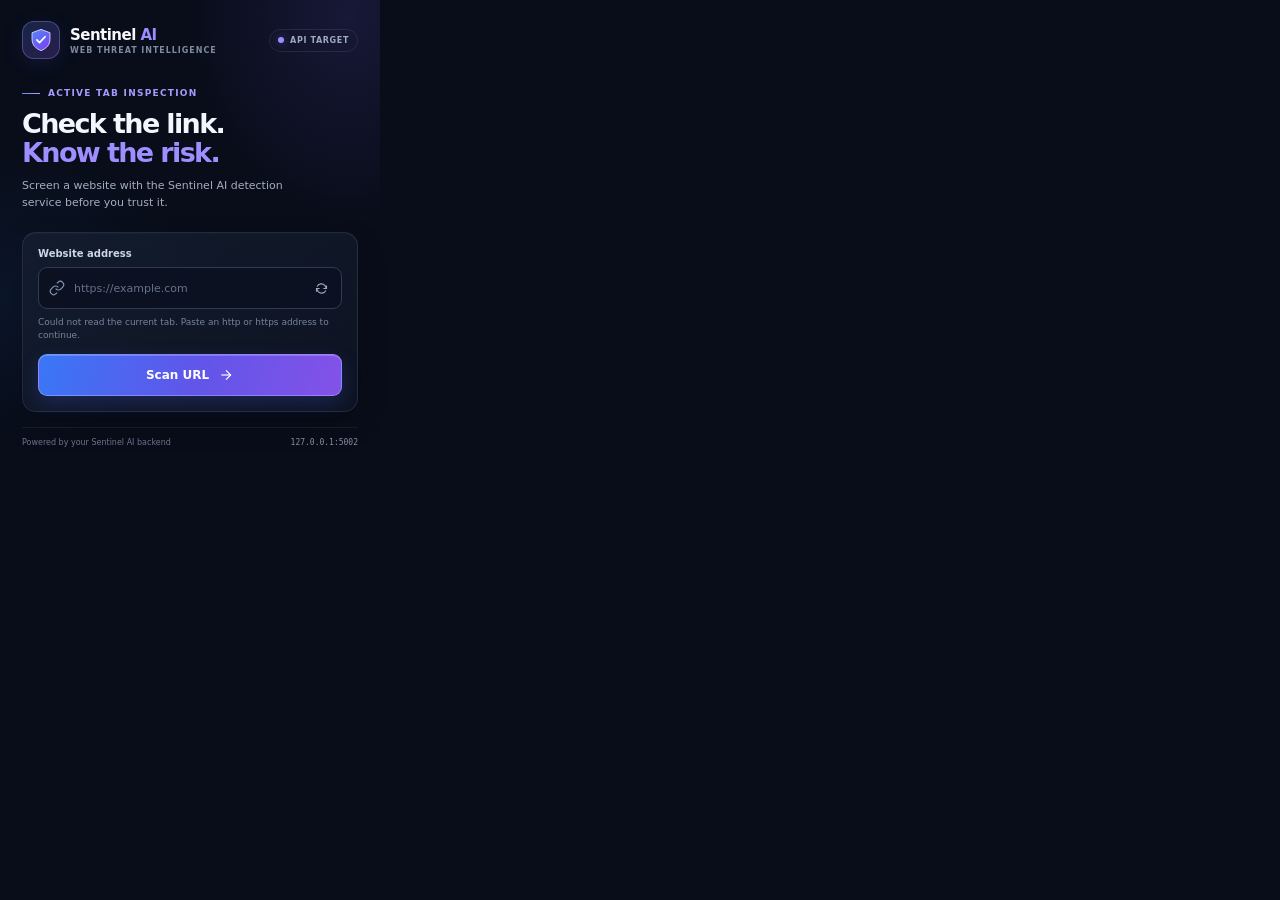
<file: sentinel-ai-chrome-extension/popup.html>
<!DOCTYPE html>
<html lang="en">
<head>
    <meta charset="UTF-8">
    <meta name="viewport" content="width=device-width, initial-scale=1.0">
    <title>Sentinel AI URL Scanner</title>
    <link rel="stylesheet" href="popup.css">
    <script defer src="popup.js"></script>
</head>
<body>
    <main class="popup-shell">
        <header class="brand-row">
            <div class="brand-mark" aria-hidden="true">
                <svg viewBox="0 0 32 32" fill="none">
                    <path d="M16 3 27 7v8c0 7.1-4.6 11.6-11 14-6.4-2.4-11-6.9-11-14V7l11-4Z" fill="url(#shieldGradient)" stroke="#D8CBFF" stroke-width="1.2"/>
                    <path d="m11 16 3.2 3.2L21 12" stroke="#F8FAFC" stroke-width="2.2" stroke-linecap="round" stroke-linejoin="round"/>
                    <defs>
                        <linearGradient id="shieldGradient" x1="5" y1="4" x2="27" y2="29" gradientUnits="userSpaceOnUse">
                            <stop stop-color="#5287FF"/>
                            <stop offset="1" stop-color="#7C3AED"/>
                        </linearGradient>
                    </defs>
                </svg>
            </div>
            <div class="brand-copy">
                <div class="brand-name">Sentinel <span>AI</span></div>
                <div class="brand-caption">WEB THREAT INTELLIGENCE</div>
            </div>
            <div class="api-indicator"><span></span> API TARGET</div>
        </header>

        <section class="intro">
            <p class="eyebrow"><span class="eyebrow-line"></span> ACTIVE TAB INSPECTION</p>
            <h1>Check the link.<br><span>Know the risk.</span></h1>
            <p class="intro-copy">Screen a website with the Sentinel AI detection service before you trust it.</p>
        </section>

        <form id="scanForm" class="scan-form" novalidate>
            <label for="urlInput">Website address</label>
            <div class="url-input-wrap">
                <svg class="url-icon" viewBox="0 0 24 24" fill="none" stroke="currentColor" stroke-width="1.7" aria-hidden="true">
                    <path d="M10 13a5 5 0 0 0 7.54.54l3-3a5 5 0 0 0-7.07-7.07l-1.72 1.71"/>
                    <path d="M14 11a5 5 0 0 0-7.54-.54l-3 3a5 5 0 0 0 7.07 7.07l1.71-1.71"/>
                </svg>
                <input id="urlInput" name="url" type="text" inputmode="url" autocomplete="off" autocapitalize="off" spellcheck="false" placeholder="https://example.com" aria-describedby="tabHint">
                <button id="refreshTabButton" class="refresh-button" type="button" aria-label="Use current tab URL" title="Use current tab URL">
                    <svg viewBox="0 0 24 24" fill="none" stroke="currentColor" stroke-width="1.8" aria-hidden="true">
                        <path d="M20 7v5h-5"/>
                        <path d="M4.9 9a7.5 7.5 0 0 1 12.4-2L20 12M4 17v-5h5"/>
                        <path d="M19.1 15a7.5 7.5 0 0 1-12.4 2L4 12"/>
                    </svg>
                </button>
            </div>
            <p id="tabHint" class="input-hint">Current tab URL loaded. You can edit or paste another URL.</p>
            <button id="scanButton" class="scan-button" type="submit">
                <span class="scan-button-text">Scan URL</span>
                <svg class="scan-arrow" viewBox="0 0 24 24" fill="none" stroke="currentColor" stroke-width="1.8" aria-hidden="true">
                    <path d="M5 12h14"/>
                    <path d="m12 5 7 7-7 7"/>
                </svg>
                <span class="scan-spinner" aria-hidden="true"></span>
            </button>
        </form>

        <div id="scanningState" class="scanning-state" role="status" hidden>
            <span class="scan-wave" aria-hidden="true"><i></i><i></i><i></i></span>
            <div>
                <strong>Analyzing URL</strong>
                <span>Waiting for Sentinel AI classification…</span>
            </div>
        </div>

        <section id="resultPanel" class="result-panel" aria-live="polite" aria-atomic="true" hidden>
            <div class="result-header">
                <div class="result-shield" aria-hidden="true">
                    <svg viewBox="0 0 24 24" fill="none" stroke="currentColor" stroke-width="1.8">
                        <path d="M12 22s8-4 8-10V5l-8-3-8 3v7c0 6 8 10 8 10Z"/>
                        <path d="m9 12 2 2 4-4"/>
                    </svg>
                </div>
                <div class="result-title-group">
                    <p id="resultLabel" class="result-label">RESULT</p>
                    <h2 id="resultHeading">Scan result</h2>
                </div>
                <div id="confidenceBlock" class="confidence-block" hidden>
                    <span>CONFIDENCE</span>
                    <strong id="confidenceValue"></strong>
                </div>
            </div>
            <p id="resultUrl" class="result-url"></p>
            <div id="reasonCard" class="reason-card" hidden>
                <span class="reason-label">BACKEND EXPLANATION</span>
                <p id="reasonText"></p>
            </div>
        </section>

        <footer class="popup-footer">
            <span>Powered by your Sentinel AI backend</span>
            <span class="backend-address">127.0.0.1:5002</span>
        </footer>
    </main>
</body>
</html>
</file>
<file: sentinel-ai-chrome-extension/popup.css>
:root {
    color-scheme: dark;
    font-family: Inter, ui-sans-serif, system-ui, -apple-system, BlinkMacSystemFont, "Segoe UI", sans-serif;
    background: #080D19;
    color: #E8EDF8;
    font-synthesis: none;
    text-rendering: optimizeLegibility;
}

* {
    box-sizing: border-box;
}

body {
    width: 380px;
    max-height: 600px;
    margin: 0;
    overflow-y: auto;
    background:
        radial-gradient(ellipse at 92% 3%, rgba(87, 67, 175, 0.2), transparent 33%),
        radial-gradient(ellipse at 0% 64%, rgba(38, 91, 178, 0.11), transparent 36%),
        #080D19;
}

button,
input {
    font: inherit;
}

.popup-shell {
    position: relative;
    padding: 21px 22px 15px;
}

.brand-row {
    display: flex;
    align-items: center;
    gap: 10px;
}

.brand-mark {
    display: grid;
    width: 38px;
    height: 38px;
    flex: 0 0 auto;
    place-items: center;
    border: 1px solid rgba(183, 166, 255, 0.3);
    border-radius: 12px;
    background: linear-gradient(145deg, rgba(47, 93, 171, 0.32), rgba(91, 54, 155, 0.4));
    box-shadow: 0 5px 20px rgba(55, 62, 158, 0.2);
}

.brand-mark svg {
    width: 26px;
    height: 26px;
}

.brand-name {
    color: #F7F8FC;
    font-size: 15px;
    font-weight: 750;
    letter-spacing: -0.035em;
}

.brand-name span {
    color: #9B8CFF;
}

.brand-caption {
    margin-top: 2px;
    color: #7F8AA2;
    font-size: 8px;
    font-weight: 700;
    letter-spacing: 0.12em;
}

.api-indicator {
    display: flex;
    align-items: center;
    gap: 6px;
    margin-left: auto;
    padding: 6px 8px;
    border: 1px solid rgba(119, 137, 171, 0.18);
    border-radius: 99px;
    color: #9EAAC0;
    font-size: 8px;
    font-weight: 750;
    letter-spacing: 0.08em;
}

.api-indicator span {
    width: 6px;
    height: 6px;
    border-radius: 50%;
    background: #9B8CFF;
    box-shadow: 0 0 10px rgba(155, 140, 255, 0.48);
}

.intro {
    position: relative;
    margin: 29px 0 21px;
}

.eyebrow {
    display: flex;
    align-items: center;
    gap: 8px;
    margin: 0 0 11px;
    color: #A99AFF;
    font-size: 9px;
    font-weight: 750;
    letter-spacing: 0.14em;
}

.eyebrow-line {
    width: 18px;
    height: 1px;
    background: linear-gradient(90deg, #5D8EFF, #B59CFF);
}

h1 {
    margin: 0;
    color: #F3F6FC;
    font-size: 27px;
    font-weight: 760;
    letter-spacing: -0.06em;
    line-height: 1.08;
}

h1 span {
    color: #9E8EFF;
}

.intro-copy {
    max-width: 290px;
    margin: 10px 0 0;
    color: #A3AEC2;
    font-size: 11px;
    line-height: 1.55;
}

.scan-form {
    padding: 15px;
    border: 1px solid rgba(123, 140, 176, 0.18);
    border-radius: 14px;
    background: linear-gradient(145deg, rgba(20, 29, 47, 0.92), rgba(14, 20, 34, 0.95));
    box-shadow: 0 12px 30px rgba(0, 0, 0, 0.18), inset 0 1px rgba(255, 255, 255, 0.025);
}

.scan-form label {
    display: block;
    margin-bottom: 8px;
    color: #CED6E6;
    font-size: 10px;
    font-weight: 700;
}

.url-input-wrap {
    position: relative;
}

.url-icon {
    position: absolute;
    top: 50%;
    left: 11px;
    width: 16px;
    height: 16px;
    color: #8797B6;
    pointer-events: none;
    transform: translateY(-50%);
}

#urlInput {
    width: 100%;
    height: 42px;
    padding: 0 42px 0 35px;
    border: 1px solid #303B52;
    border-radius: 9px;
    outline: none;
    color: #E8EDF8;
    background: #0B1120;
    font-size: 11px;
    transition: border-color 150ms ease, box-shadow 150ms ease;
}

#urlInput::placeholder {
    color: #65728A;
}

#urlInput:focus {
    border-color: #7688FF;
    box-shadow: 0 0 0 3px rgba(118, 136, 255, 0.13);
}

.refresh-button {
    position: absolute;
    top: 50%;
    right: 7px;
    display: grid;
    width: 28px;
    height: 28px;
    place-items: center;
    border: 0;
    border-radius: 7px;
    color: #9DA9C0;
    background: transparent;
    cursor: pointer;
    transform: translateY(-50%);
}

.refresh-button:hover {
    color: #D7D1FF;
    background: rgba(149, 129, 255, 0.12);
}

.refresh-button svg {
    width: 15px;
    height: 15px;
}

.input-hint {
    min-height: 14px;
    margin: 7px 0 12px;
    color: #77849C;
    font-size: 9px;
    line-height: 1.4;
}

.scan-button {
    display: flex;
    width: 100%;
    height: 42px;
    align-items: center;
    justify-content: center;
    gap: 9px;
    border: 1px solid rgba(199, 193, 255, 0.42);
    border-radius: 9px;
    color: #FFFFFF;
    background: linear-gradient(105deg, #3977F6 0%, #6255E9 53%, #8452E8 100%);
    box-shadow: 0 7px 19px rgba(67, 89, 228, 0.24), inset 0 1px rgba(255, 255, 255, 0.2);
    font-size: 12px;
    font-weight: 750;
    cursor: pointer;
    transition: transform 150ms ease, filter 150ms ease, box-shadow 150ms ease;
}

.scan-button:hover:not(:disabled) {
    filter: brightness(1.08);
    box-shadow: 0 9px 23px rgba(67, 89, 228, 0.32), inset 0 1px rgba(255, 255, 255, 0.22);
    transform: translateY(-1px);
}

.scan-button:focus-visible,
.refresh-button:focus-visible {
    outline: 2px solid #B6A8FF;
    outline-offset: 2px;
}

.scan-button:disabled {
    cursor: wait;
    opacity: 0.82;
}

.scan-arrow {
    width: 16px;
    height: 16px;
}

.scan-spinner {
    display: none;
    width: 15px;
    height: 15px;
    border: 2px solid rgba(255, 255, 255, 0.35);
    border-top-color: #FFFFFF;
    border-radius: 50%;
    animation: spin 700ms linear infinite;
}

.scan-button.is-scanning .scan-arrow {
    display: none;
}

.scan-button.is-scanning .scan-spinner {
    display: block;
}

.scanning-state {
    display: flex;
    align-items: center;
    gap: 10px;
    margin-top: 12px;
    padding: 10px 12px;
    border: 1px solid rgba(110, 125, 163, 0.17);
    border-radius: 10px;
    color: #AAB6CC;
    background: rgba(20, 28, 45, 0.72);
}

.scanning-state[hidden],
.result-panel[hidden],
.confidence-block[hidden],
.reason-card[hidden] {
    display: none;
}

.scanning-state strong,
.scanning-state div span {
    display: block;
}

.scanning-state strong {
    color: #E0E7F5;
    font-size: 10px;
}

.scanning-state div span {
    margin-top: 2px;
    color: #8794AC;
    font-size: 9px;
}

.scan-wave {
    display: flex;
    height: 21px;
    align-items: center;
    gap: 3px;
}

.scan-wave i {
    width: 3px;
    height: 8px;
    border-radius: 99px;
    background: #8D80FF;
    animation: wave 800ms ease-in-out infinite alternate;
}

.scan-wave i:nth-child(2) { animation-delay: 150ms; }
.scan-wave i:nth-child(3) { animation-delay: 300ms; }

.result-panel {
    margin-top: 13px;
    padding: 13px;
    border: 1px solid rgba(132, 148, 181, 0.2);
    border-radius: 12px;
    background: linear-gradient(145deg, rgba(20, 29, 47, 0.94), rgba(14, 20, 34, 0.96));
    animation: result-in 180ms ease-out;
}

.result-panel[data-verdict="safe"] {
    border-color: rgba(52, 211, 153, 0.38);
    background: linear-gradient(145deg, rgba(13, 44, 44, 0.8), rgba(14, 24, 37, 0.96));
}

.result-panel[data-verdict="suspicious"] {
    border-color: rgba(251, 191, 36, 0.42);
    background: linear-gradient(145deg, rgba(54, 42, 22, 0.72), rgba(20, 23, 35, 0.96));
}

.result-panel[data-verdict="phishing"],
.result-panel[data-verdict="error"] {
    border-color: rgba(248, 113, 113, 0.42);
    background: linear-gradient(145deg, rgba(56, 27, 38, 0.78), rgba(20, 21, 34, 0.96));
}

.result-header {
    display: flex;
    align-items: center;
    gap: 9px;
}

.result-shield {
    display: grid;
    width: 33px;
    height: 33px;
    flex: 0 0 auto;
    place-items: center;
    border: 1px solid rgba(161, 174, 202, 0.24);
    border-radius: 10px;
    color: #B7C2D7;
    background: rgba(9, 15, 27, 0.5);
}

.result-shield svg {
    width: 18px;
    height: 18px;
}

[data-verdict="safe"] .result-shield { color: #5EE0AE; border-color: rgba(52, 211, 153, 0.28); }
[data-verdict="suspicious"] .result-shield { color: #FBBF24; border-color: rgba(251, 191, 36, 0.3); }
[data-verdict="phishing"] .result-shield,
[data-verdict="error"] .result-shield { color: #FB7185; border-color: rgba(248, 113, 113, 0.3); }

.result-title-group {
    min-width: 0;
}

.result-label,
.confidence-block span,
.reason-label {
    margin: 0;
    color: #8794AC;
    font-size: 8px;
    font-weight: 750;
    letter-spacing: 0.12em;
}

.result-title-group h2 {
    margin: 3px 0 0;
    color: #E8EDF8;
    font-size: 13px;
    font-weight: 750;
    letter-spacing: -0.02em;
}

[data-verdict="safe"] .result-label { color: #5EE0AE; }
[data-verdict="suspicious"] .result-label { color: #FBBF24; }
[data-verdict="phishing"] .result-label { color: #FB7185; }
[data-verdict="error"] .result-label { color: #FDA4AF; }

.confidence-block {
    margin-left: auto;
    text-align: right;
}

.confidence-block span,
.confidence-block strong {
    display: block;
}

.confidence-block strong {
    margin-top: 3px;
    color: #DCE4F3;
    font-size: 13px;
    font-weight: 750;
}

.result-url {
    margin: 10px 0 0;
    overflow-wrap: anywhere;
    color: #9EABC1;
    font-family: ui-monospace, SFMono-Regular, Menlo, Consolas, monospace;
    font-size: 9px;
    line-height: 1.5;
}

.reason-card {
    margin-top: 10px;
    padding: 9px 10px;
    border: 1px solid rgba(135, 149, 177, 0.13);
    border-radius: 8px;
    background: rgba(8, 13, 24, 0.5);
}

.reason-card p {
    margin: 5px 0 0;
    color: #B9C4D7;
    font-size: 10px;
    line-height: 1.5;
    overflow-wrap: anywhere;
}

.popup-footer {
    display: flex;
    align-items: center;
    justify-content: space-between;
    gap: 10px;
    margin-top: 15px;
    padding-top: 10px;
    border-top: 1px solid rgba(118, 132, 163, 0.13);
    color: #69758B;
    font-size: 8px;
}

.backend-address {
    color: #8490A6;
    font-family: ui-monospace, SFMono-Regular, Menlo, Consolas, monospace;
}

@keyframes spin {
    to { transform: rotate(360deg); }
}

@keyframes wave {
    to { height: 19px; opacity: 0.55; }
}

@keyframes result-in {
    from { opacity: 0; transform: translateY(4px); }
    to { opacity: 1; transform: translateY(0); }
}

@media (prefers-reduced-motion: reduce) {
    *,
    *::before,
    *::after {
        animation-duration: 0.01ms !important;
        animation-iteration-count: 1 !important;
        scroll-behavior: auto !important;
        transition-duration: 0.01ms !important;
    }
}
</file>
